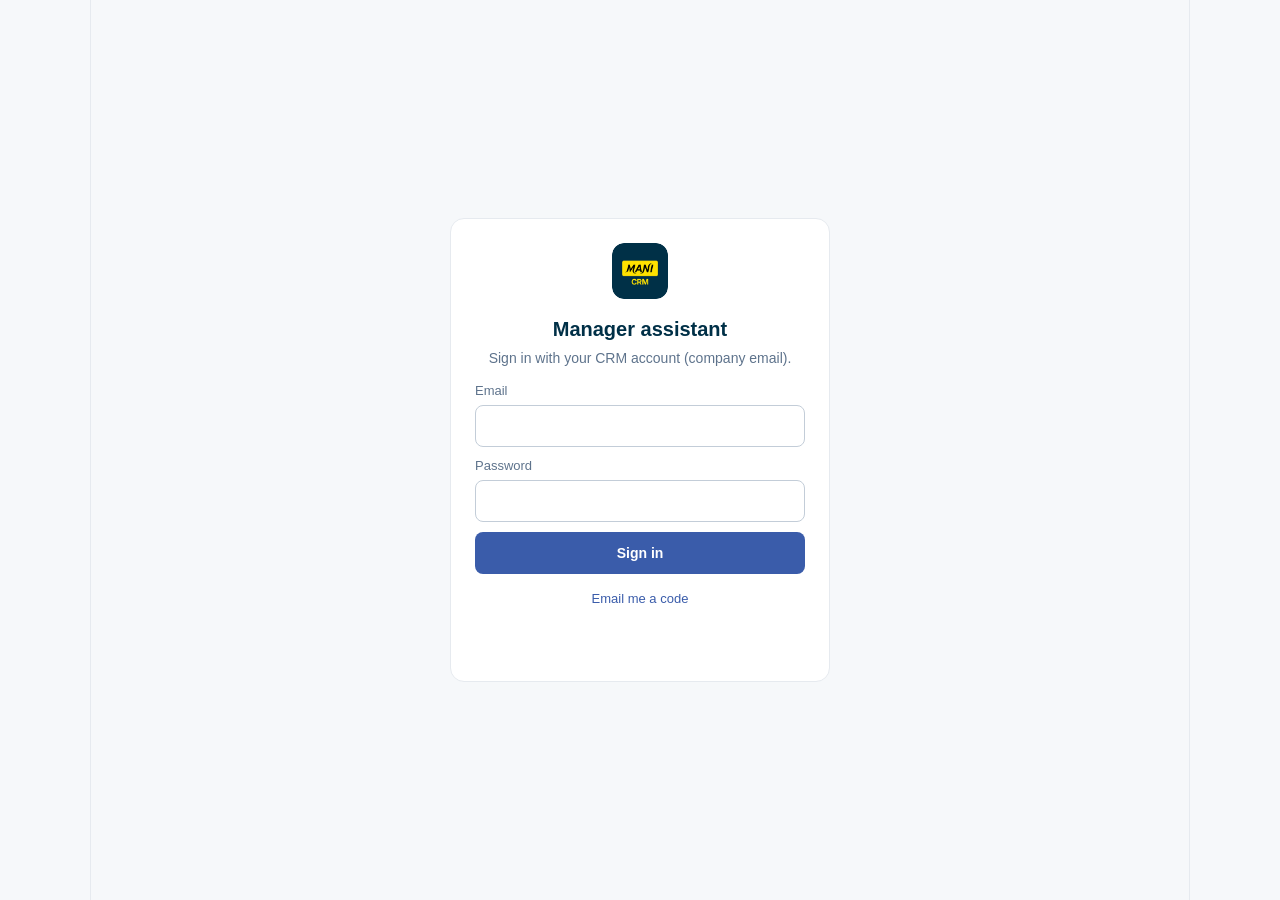
<file: manager/index.html>
<!doctype html>
<html lang="vi">
<head>
<meta charset="utf-8">
<meta name="viewport" content="width=device-width, initial-scale=1, viewport-fit=cover">
<title>MMH Trợ lý quản lý</title>
<meta name="description" content="Hỏi nhanh tình hình đội Sales MMH bằng giọng nói, gõ hoặc bấm chọn.">
<meta name="theme-color" content="#FFFFFF">
<link rel="manifest" href="manifest.webmanifest">
<link rel="icon" href="../media/app/favicon-32.png">
<link rel="apple-touch-icon" href="../media/app/apple-touch-icon.png">
<meta name="apple-mobile-web-app-capable" content="yes">
<meta name="apple-mobile-web-app-title" content="MMH Quản lý">
<link rel="stylesheet" href="app.css?v=1.0">
</head>
<body>
<noscript>Trang này cần bật JavaScript.</noscript>
<script src="scope.js?v=1.0"></script>
<script src="app.js?v=1.0"></script>
</body>
</html>
</file>
<file: manager/app.css>
/* MMH CRM · Trợ lý quản lý v1.0 — giao diện chat gọn, bảng màu MMH dịu (navy #003047 · blue #3A5CAA), font Aptos */
:root{--ink:#003047;--pri:#3A5CAA;--pri2:#2F4C8E;--soft:#F0F7FF;--line:#CFE2F3;--gray:#E6EAEF;--fld:#C3CDD8;--txt:#1F3347;--mute:#5E738C;
  --ok:#2E7D4F;--okb:#E8F4EC;--late:#9A5B00;--lateb:#FDF2E1;--no:#B23B3B;--nob:#FBEAEA;--bg:#F6F8FA}
*{box-sizing:border-box}
html,body{margin:0;height:100%;background:var(--bg);color:var(--txt);font:14px/1.45 Aptos,"Aptos Display","Segoe UI",Calibri,Arial,sans-serif}
button,input,select{font:inherit;color:inherit}
#mg{display:flex;flex-direction:column;height:100vh;height:100dvh;max-width:1100px;margin:0 auto;background:#fff;border-left:1px solid var(--gray);border-right:1px solid var(--gray)}
.mg-top{display:flex;align-items:center;justify-content:space-between;gap:10px;padding:10px 16px;border-bottom:1px solid var(--gray)}
.mg-brand{display:flex;align-items:center;gap:10px;min-width:0}
.mg-brand img{width:34px;height:34px;border-radius:8px}
.mg-brand b{display:block;color:var(--ink);font-size:16px}
.mg-brand span{display:block;color:var(--mute);font-size:12px}
.mg-tr{display:flex;gap:6px;align-items:center;flex-wrap:wrap;justify-content:flex-end}
.mg-tb{display:inline-flex;align-items:center;height:32px;padding:0 11px;border:1px solid var(--gray);border-radius:8px;background:#fff;color:var(--ink);font-size:13px;font-weight:600;text-decoration:none;cursor:pointer;white-space:nowrap}
.mg-tb:hover{border-color:var(--line);background:var(--soft)}
.mg-u{max-width:170px;overflow:hidden;text-overflow:ellipsis}
.mg-flt{display:flex;align-items:center;gap:10px 14px;flex-wrap:wrap;padding:8px 16px;border-bottom:1px solid var(--gray);background:#FBFCFD;font-size:13px;color:var(--mute)}
.mg-flt label{display:inline-flex;align-items:center;gap:6px}
.mg-flt select{height:32px;border:1px solid var(--fld);border-radius:8px;background:#fff;padding:0 8px;max-width:180px}
#mg-prog{color:var(--pri);font-weight:600}
.mg-tb svg{width:16px;height:16px;margin-right:5px}
.mg-top1{display:flex;align-items:center;gap:12px;flex-wrap:wrap;margin:0 0 10px}
.mg-top1 span{color:var(--mute);font-size:13px}
#mg-log{flex:1;overflow-y:auto;padding:16px;display:flex;flex-direction:column;gap:12px;scroll-behavior:smooth}
.mg-msg{max-width:100%}
.mg-msg.u{align-self:flex-end;max-width:80%;background:var(--pri);color:#fff;padding:9px 13px;border-radius:14px 14px 4px 14px;white-space:pre-wrap}
.mg-msg.b{align-self:stretch}
.mg-a{border:1px solid var(--gray);border-radius:12px;padding:12px 14px;background:#fff}
.mg-ah{display:flex;flex-wrap:wrap;align-items:baseline;gap:4px 10px;margin-bottom:6px}
.mg-ah b{color:var(--ink);font-size:16px}
.mg-ah span{color:var(--mute);font-size:12.5px}
.mg-a h4{margin:14px 0 6px;color:var(--ink);font-size:13.5px}
.mg-sum{margin:4px 0 8px;font-size:14.5px}
.mg-hi{margin:0 0 6px;font-size:15px}
.mg-ex{margin:0 0 10px;color:var(--mute);font-size:13px}
.mg-warn{margin:6px 0;padding:7px 10px;border-radius:8px;background:var(--lateb);color:var(--late);font-size:13px}
.mg-empty{color:var(--mute);margin:6px 0}
.mg-more{color:var(--mute);font-size:12.5px;margin:6px 0 0}
.mg-wait{display:flex;align-items:center;gap:10px;color:var(--mute)}
.mg-spin{width:16px;height:16px;border:2px solid var(--line);border-top-color:var(--pri);border-radius:50%;animation:mgsp .8s linear infinite}
@keyframes mgsp{to{transform:rotate(360deg)}}
/* chọn câu hỏi */
.mg-menu{display:grid;grid-template-columns:repeat(auto-fill,minmax(250px,1fr));gap:10px}
.mg-mg{border:1px solid var(--gray);border-radius:10px;padding:8px 10px;background:#FBFCFD}
.mg-mgh{font-size:12px;font-weight:700;color:var(--mute);text-transform:uppercase;letter-spacing:.03em;margin-bottom:6px}
.mg-mgi,.mg-fol{display:flex;flex-wrap:wrap;gap:6px}
.mg-fol{margin-top:12px;padding-top:10px;border-top:1px solid var(--gray)}
.mg-chip{border:1px solid var(--line);background:#fff;color:var(--ink);border-radius:999px;padding:6px 12px;font-size:13px;cursor:pointer;line-height:1.2}
.mg-chip:hover{background:var(--soft);border-color:var(--pri)}
.mg-chip.pri{background:var(--pri);border-color:var(--pri);color:#fff;font-weight:600;padding:8px 16px}
.mg-chip.pri:hover{background:var(--pri2)}
/* bảng */
.mg-tw{overflow-x:auto;margin:4px 0}
.mg-t{width:100%;border-collapse:collapse;font-size:13.5px}
.mg-t th{background:var(--soft);color:var(--ink);font-weight:700;text-align:left;padding:7px 9px;border-bottom:1px solid var(--line);white-space:nowrap}
.mg-t td{padding:7px 9px;border-bottom:1px solid var(--gray);vertical-align:top}
.mg-t .n{text-align:right;font-variant-numeric:tabular-nums}
.mg-t tr[data-q]{cursor:pointer}
.mg-t tr[data-q]:hover td{background:#FAFCFF}
.mg-t tr.z td{color:var(--mute)}
.mg-t tr.on td{background:#F4FAF6}
.mg-t small{color:var(--mute)}
.mg-late{color:var(--no)}
.mg-s{display:inline-block;font-size:11.5px;font-weight:600;border-radius:999px;padding:1px 8px;border:1px solid var(--gray);color:var(--mute);background:#fff;white-space:nowrap}
.mg-s.ok{color:var(--ok);background:var(--okb);border-color:#CFE6D7}
.mg-s.no{color:var(--no);background:var(--nob);border-color:#F1CFCF}
.mg-s.late{color:var(--late);background:var(--lateb);border-color:#F2DDB8}
.mg-s.plan{color:var(--pri);background:var(--soft);border-color:var(--line)}
/* chi tiết hoạt động */
.mg-list{border:1px solid var(--gray);border-radius:10px;overflow:hidden}
.mg-it{border-bottom:1px solid var(--gray)}
.mg-it:last-child{border-bottom:0}
.mg-it summary{display:grid;grid-template-columns:44px minmax(60px,90px) 1fr auto auto;gap:8px;align-items:center;padding:7px 10px;cursor:pointer;list-style:none;font-size:13.5px}
.mg-it summary::-webkit-details-marker{display:none}
.mg-it[open] summary{background:var(--soft)}
.mg-d{color:var(--mute);font-variant-numeric:tabular-nums}
.mg-p{font-weight:600;color:var(--ink);overflow:hidden;text-overflow:ellipsis;white-space:nowrap}
.mg-ac{overflow:hidden;text-overflow:ellipsis;white-space:nowrap}
.mg-k{color:var(--mute);font-size:12.5px;white-space:nowrap}
.mg-ibd{padding:4px 12px 10px 62px;font-size:13px;white-space:pre-wrap}
.mg-ibd div{margin:3px 0}
.mg-ibd i{font-style:normal;color:var(--mute);font-size:12px;margin-right:6px}
/* tổng hợp */
.mg-og{display:grid;grid-template-columns:repeat(auto-fill,minmax(300px,1fr));gap:12px}
.mg-oc{border:1px solid var(--gray);border-radius:10px;overflow:hidden}
.mg-och{background:var(--soft);color:var(--ink);font-weight:700;padding:8px 12px;border-bottom:1px solid var(--line)}
.mg-ol{display:flex;justify-content:space-between;gap:10px;padding:7px 12px;border-bottom:1px solid var(--gray);cursor:pointer;font-size:13.5px}
.mg-ol:last-child{border-bottom:0}
.mg-ol:hover{background:#FAFCFF}
.mg-ol span{color:var(--mute);white-space:nowrap}
.mg-ol b{color:var(--ink);font-weight:600;text-align:right}
.mg-ol.w b{color:var(--no)}
/* ảnh */
.mg-ch{border:1px solid #F1CFCF;border-left:3px solid var(--no);border-radius:8px;padding:8px 10px;margin:8px 0}
.mg-chh{margin-bottom:4px}
/* ô nhập */
.mg-bar{display:flex;gap:8px;align-items:center;padding:10px 12px calc(10px + env(safe-area-inset-bottom));border-top:1px solid var(--gray);background:#fff}
#mg-in{flex:1;min-width:0;height:46px;border:1px solid var(--fld);border-radius:23px;padding:0 16px;font-size:15px;background:#fff}
#mg-in:focus{outline:none;border-color:var(--pri);box-shadow:0 0 0 3px rgba(58,92,170,.15)}
.mg-ib{flex:none;width:46px;height:46px;border-radius:50%;border:1px solid var(--gray);background:#fff;color:var(--ink);display:inline-flex;align-items:center;justify-content:center;cursor:pointer;padding:0}
.mg-ib svg{width:22px;height:22px}
.mg-ib:hover{background:var(--soft);border-color:var(--line)}
.mg-mic{background:var(--pri);border-color:var(--pri);color:#fff;width:52px;height:52px}
.mg-mic:hover{background:var(--pri2);border-color:var(--pri2)}
.mg-mic.on{background:var(--no);border-color:var(--no);box-shadow:0 0 0 6px rgba(178,59,59,.18)}
/* đăng nhập */
#mg.lg{justify-content:center;align-items:center;background:var(--bg)}
.mg-login{width:min(380px,calc(100% - 32px));background:#fff;border:1px solid var(--gray);border-radius:14px;padding:24px;text-align:center}
.mg-login img{width:56px;height:56px;border-radius:12px}
.mg-login h1{color:var(--ink);font-size:20px;margin:10px 0 4px}
.mg-login p{color:var(--mute);margin:0 0 14px}
.mg-login form{text-align:left;display:flex;flex-direction:column;gap:10px}
.mg-login label{display:flex;flex-direction:column;gap:4px;font-size:13px;color:var(--mute)}
.mg-login input{height:42px;border:1px solid var(--fld);border-radius:8px;padding:0 12px;font-size:15px;color:var(--txt)}
.mg-pri{display:inline-flex;justify-content:center;align-items:center;height:42px;border:0;border-radius:8px;background:var(--pri);color:#fff;font-weight:600;cursor:pointer;text-decoration:none;padding:0 18px}
.mg-lnk{border:0;background:none;color:var(--pri);cursor:pointer;padding:6px;font-size:13px}
.mg-err{color:var(--no);font-size:13px;min-height:18px;margin:0}
@media (max-width:720px){
  #mg{border:0}
  .mg-top{padding:8px 12px}
  .mg-brand span,.mg-brand img{display:none}
  .mg-brand b{font-size:15px;white-space:nowrap;overflow:hidden;text-overflow:ellipsis}
  .mg-tr{flex-wrap:nowrap}
  .mg-tb{padding:0 9px}
  .mg-u{max-width:96px}
  .mg-flt{padding:6px 12px;gap:6px 10px}
  .mg-flt{flex-wrap:nowrap}
  .mg-flt label{flex:1;min-width:0}
  .mg-flt label span,#mg-reload span{display:none}
  .mg-flt select{max-width:none;width:100%}
  #mg-reload{padding:0 9px}
  #mg-reload svg{margin:0}
  #mg-log{padding:12px}
  .mg-msg.u{max-width:88%}
  .mg-it summary{grid-template-columns:40px 1fr auto;grid-template-areas:"d ac s" "d p k"}
  .mg-it summary .mg-d{grid-area:d}.mg-it summary .mg-ac{grid-area:ac}.mg-it summary .mg-p{grid-area:p;font-weight:500;color:var(--mute)}
  .mg-it summary .mg-k{grid-area:k;text-align:right}.mg-it summary .mg-s{grid-area:s}
  .mg-ibd{padding:4px 10px 10px}
  .mg-og{grid-template-columns:1fr}
  .mg-menu{grid-template-columns:1fr}
}
</file>
